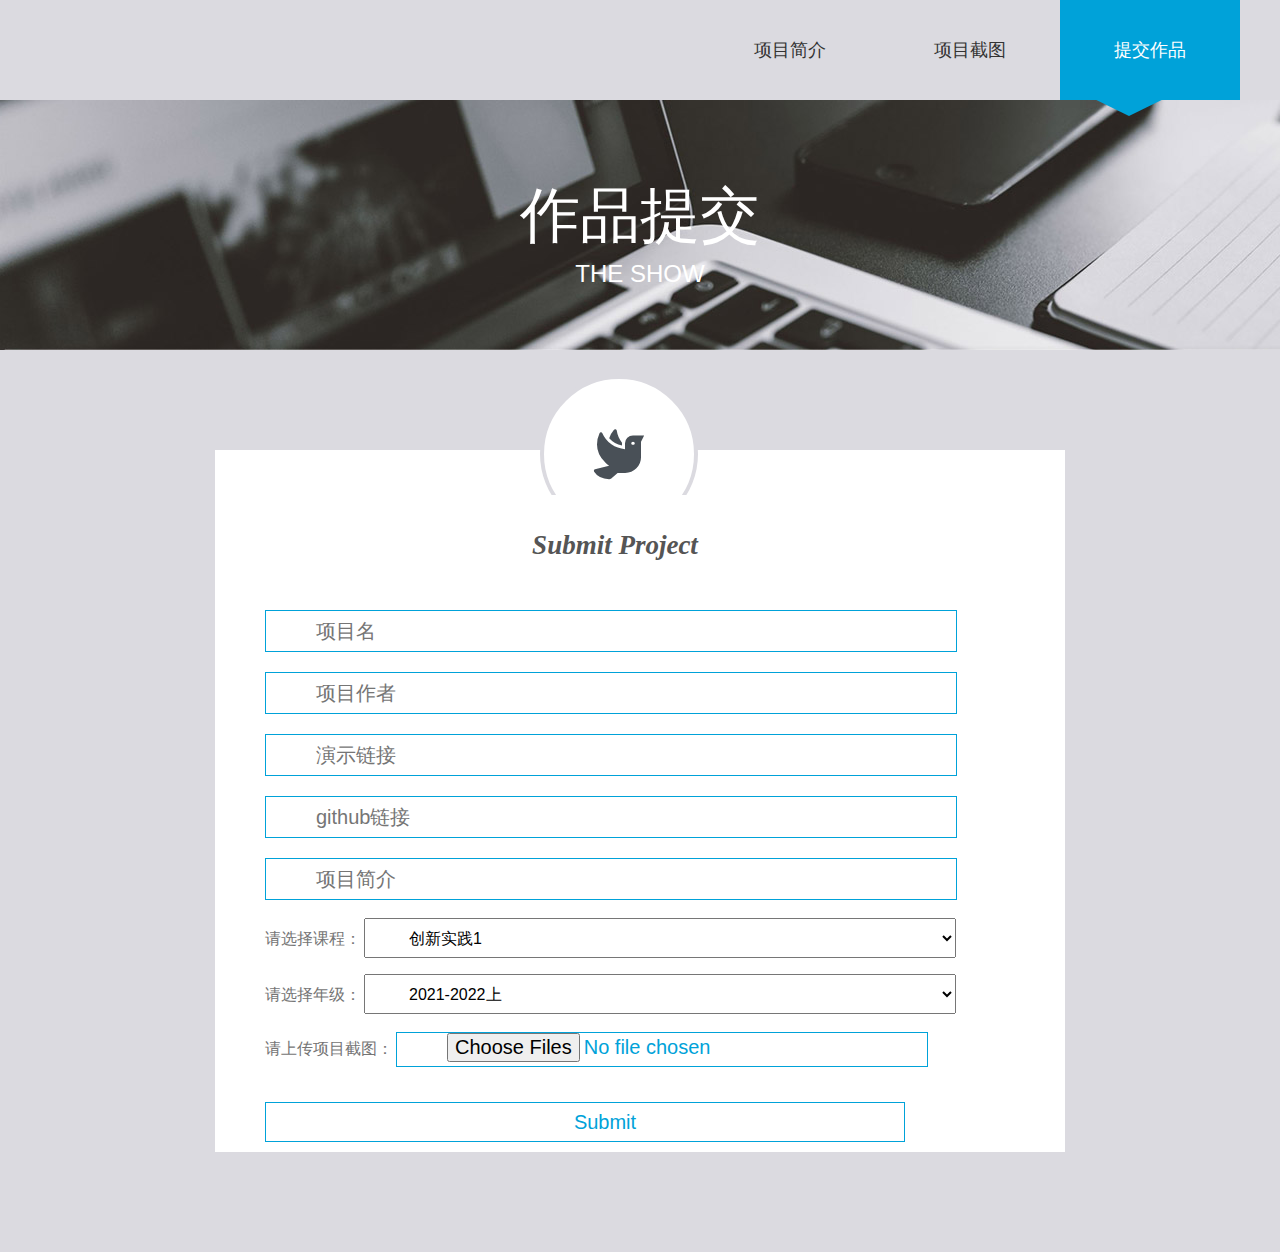
<file: contact.html>
<!DOCTYPE html>
<html lang="en">
<head>
    <meta charset="UTF-8">
    <meta http-equiv="X-UA-Compatible" content="IE=edge">
    <meta name="viewport" content="width=device-width, initial-scale=1.0">
    <title>Document</title>
    <link rel="stylesheet" href="./css/main.css">
    <link rel="stylesheet" href="./css/font awesome/css/all.css">
    <link rel="stylesheet" href="./css/contact.css">
    <title>作品展示</title>
</head>
<body>
    <div id="header">
        <div class="widthBox">
         <div class="headerBox">
           <!-- logo -->
          <ul class="Nav">
            <li><a  href="index.html">项目简介</a></li>
            <li><a href="works.html">项目截图</a></li>
            <!-- 提交页面 -->
            <li><a class="active" href="#">提交作品</a><i class="down"></i></li>
          </ul>
         </div>
        </div>
    </div>
    <div class="workbanner"><h1>作品提交</h1><p>THE&nbsp;SHOW</p></div>
    <form id="contact">
        <div class="logo"><i class="fas fa-dove logo-icon"></i></div>
        <h2 class="topic">Submit Project</h2>
        <input type="text"  placeholder="项目名" required name="projectName">
        <input type="text"  placeholder="项目作者" required name="members">
        <input type="text"  placeholder="演示链接" required name="showherf">
        <input type="text"  placeholder="github链接" required name="githubherf">
        <input type="text"  placeholder="项目简介" required name="briefintro">
        <br>
        <label for="course">请选择课程：</label>
        <select name="course" id="course">
            <option value="1">创新实践1</option>
            <option value="2">创新实践2</option>
            <option value="3">创新实践3</option>
            <option value="3">创新实践4</option>
        </select>
        <br>
        <label for="grade">请选择年级：</label>
        <select name="grade" id="grade">
            <option value="1">2021-2022上</option>
            <option value="2">2021-2022下</option>
            <option value="3">2022-2023上</option>
            <option value="3">2022-2023下</option>
        </select>
        <br>
        <label for="file-input">请上传项目截图：</label>
        <input type="file" id="file-input" data-t="file" name="fileContent" multiple="multiple" />
        
        <!-- <img src="" id="showImg"> -->
        <div class="img-wrapper clearfix"></div>
        <br> 
        <input type="submit" id="contact-submit">
    </form>
    <script src="./js/jquery-1.10.2.min.js"></script>
    <script>
        document.querySelector('#file-input').addEventListener('change', function(e) {
        let files = e.target.files;
        let wrapper = document.querySelector(".img-wrapper");
        wrapper.innerHTML = "";
        for(let i = 0;i < files.length;i++){
            let img = document.createElement("img");
            img.className = "showImg";
            let reader = new FileReader();
            reader.readAsDataURL(files[i]);
            reader.onload = function(e) {
                img.src = e.target.result
            }
            wrapper.appendChild(img);
        }
        })
    </script>
</body>
</html>
</file>
<file: css/main.css>
@charset "utf-8";
/* CSS Document */
body,ul,ol,li,p,h1,h2,h3,h4,h5,h6,form,fieldset,table,td,img,div,dl,dt,dd,input {margin:0px;padding:0; }
body {
	font-size:12px;}
img{
	border:none;}
li{
	list-style:none;}
input,select,textarea{
	outline:none;}
textarea {
	resize:none;}
a {
	text-decoration:none;color:#333;}
/* 清浮动 */
.clearfix:after {
	content:"";display:block; clear:both;}
.clearfix{
	zoom:1;}
.fl {
	float:left;}
.rl {
	float:right;}


/*网页内容宽度*/
.widthBox {
	width:1200px;
	margin:0 auto;
	}
/*页头*/
.headerBox {
	 height:100px;
	}
.headerBox .logo{
	float:left;
	 padding-top:22px;
	}
.headerBox .Nav {
	float:right;
	
	}
.headerBox li{
	position:relative;
	}
.headerBox .Nav li{
	float:left;
	}
.headerBox .Nav li .active {
	background-color:#00a2d9;
	color:#FFF;	
	}
.headerBox .Nav li .down {
	display:block;
	width:72px;
	height:16px;
	background:url(../images/down.png);
	position:absolute;
	left:33px;
	z-index:3;
	}
.headerBox .Nav li a {
	display:block;
	padding:38px 54px;
	font-family:"微软雅黑";
	font-size:18px;
	}
#courseBox{
	display:block;
	padding:38px 54px;
	font-family:"微软雅黑";
	font-size:18px;

}
.course{
	z-index: 5;
}
#semesterBox{
	display:block;
	padding:38px 54px;
	font-family:"微软雅黑";
	font-size:18px;
}
#downListCourse{
	border: 1px solid #c5c5c5;
	width: 90px;
	margin-left: 5px;
	display: none;
}
#downSemesterList{
	border: 1px solid #c5c5c5;
	width: 90px;
	margin-left: 5px;
	display: none;
}
#downListCourse ul{
	padding: 0;
	margin: 0;

}
#downSemesterList ul{
	padding: 0;
	margin: 0;
}
#downListCourse ul li{
	list-style: none;
	font-size: 14px;
	border-bottom: 1px dashed #c5c5c5;
	text-align: center;
	height: 25px;
	width: 140px;
	line-height: 25px;
	color: black;
	background-color: 240,239,245;
	cursor: pointer;
}
#downSemesterList ul li{
	list-style: none;
	font-size: 14px;
	width: 130px;
	border-bottom: 1px dashed #c5c5c5;
	text-align: center;
	height: 25px;
	line-height: 25px;
	color: black;
	background-color: 240,239,245;
	cursor: pointer;
}
.Nav{
	z-index: 1000;
	position: relative;
}

.headerBox .Nav li a:hover,.headerBox .Nav li a:active {
	background-color:#00a2d9;
	color:#FFF;
	}
	#courseBox:hover,#courseBox:active{
		background-color:#00a2d9;
	color:#FFF;
	}
	#semesterBox:hover,#semesterBox:active{
		background-color:#00a2d9;
	color:#FFF;
	}
/*banner*/	
.banner {
	width:100%;
	height:903px;
	position: relative;
	background:url(../images/banner_bg.jpg) no-repeat;
	}
.Ban_tex {
	padding:72px 140px 0 0 ;
	}
.year {
	position:relative;
	left:-15px;
	}
.miantext {
	padding-top:24px;
	padding-bottom:10px;
	}
.smtext {
   padding-bottom:145px;
}
.smtext01 {
	padding-bottom:50px;
	}
.smtext01  {
	display:inline-block;
	
	}


.content{z-index: 0;}

	



.Showcontent {
	margin-top:10px;
	width:1220px;
	margin-bottom:75px;
	}
.Showcontent li {
	position:relative;
	 text-align:center;
	 float:left;
	 padding-bottom:10px;
	 margin-bottom:15px;
	 margin-right:20px;
	 transition: all .3s ease-out;
    -o-transition: all .3s ease-out;
    -moz-transition: all .3s ease-out;
    -webkit-transition: all .3s ease-out;
    -ms-transition: all .3s ease-out;
	}
.Showcontent li:hover {
	z-index: 2;
    box-shadow: 1px 1px 10px #aaa;
    -o-box-shadow: 1px 1px 10px #aaa;
    -moz-box-shadow: 1px 1px 10px #aaa;
    -webkit-box-shadow: 1px 1px 10px #aaa;
    -ms-box-shadow: 1px 1px 10px #aaa;
    transform: scale(1.02);
    -o-transform: scale(1.02);
    -webkit-transform: scale(1.02);
    -moz-transform: scale(1.02);
    -ms-transform: scale(1.02);
    transition: all .3s ease-in;
    -o-transition: all .3s ease-in;
    -moz-transition: all .3s ease-in;
    -webkit-transition: all .3s ease-in;
    -ms-transition: all .3s ease-in;
	color:#ef7e8d;
	}
.Showcontent li p {
	font-family:"微软雅黑";
	font-size:20px;
	line-height:40px;
	}
.Showcontent li span {
	font-family:Arial, Helvetica, sans-serif;
	font-size:16px;
	}
.Showcontent .last{
	padding-right:0;
	}
#footer {
	width:100%;
	background-color:#1b1b1b;
	}
.FooterBox div {
	float:left;
	}
.FooterBox {
	padding-top:50px;
	}

.Fo_link {
	font-family:"微软雅黑";
	font-size:14px;
	margin:0px 120px 0 68px;
	_margin-left:34px;
	}
.Fo_link li {
	margin-bottom:14px;
	width:200px;
	text-align:center;
	}
.Fo_link a ,.Fo_link span {
	color:#FFF;
	display:block;
	padding:7px 30px;
		}
.Fo_link a:hover,.Fo_link a:active,.Fo_link span:hover{
	background:#FFF;
	color:#000;
	cursor:pointer;
	}
.Fo_contact {
	color:#FFF;
	
	_width:205px;
	}

.Fo_mail {
	color:#FFF;	

	}

.Fo_mail p{

		font-size: 20px;
		}
.Inputmian {
	font-size:0;
	}
.Inputmian input,.Inputmiantext textarea,  .btn input{
	display:inline-block;

	margin-right:16px;
	background-image:none;
	background-color:#1b1b1b;
	color:#FFF;
	text-indent:10px;
	font-family:"Microsoft YaHei UI", "Microsoft YaHei UI Light","微软雅黑";
	border:1px solid #FFF;
	line-height:38px;
	}
.btn input:hover{
   cursor:pointer;
	}
.Inputmian input {
    margin-top: 10px;
    width:150px;
	height:40px;
	line-height:30px;
	}
.Inputmiantext {
	margin:10px 0;
	
	}
.Inputmiantext	textarea{
	margin:0;
	width:482px;
	
	/*width:472px\0\9;*/
	*width:488px;
	width:486px\0;
	height:100px;
	text-align:left;
	color:#FFF;
	line-height:20px;
	overflow:hidden;
	padding:10px 0;
		}
 .btn input {
	width:150px;
	height:40px;
	color:#FFF;
	text-align:center;
	padding-right: 10px;
	
	}
.btn input:hover,.btn input:active{
	color:#000;
	background-color:rgb(129, 37, 109)
	}
/*作品*/
#content {text-align:left;}
.workbanner{
	width:100%;
	height:250px;
	
	text-align:center;
	color:#FFF;
	}
.workbanner{
	background:url(../images/workbanner.jpg) no-repeat;
	}
.workbanner h1 {
	font:60px  "Microsoft YaHei UI", "Microsoft YaHei UI Light","微软雅黑";
	/*font-weight:bold;*/
	padding-top:76px;
	}	
.workbanner p{
	font:24px Arial, Helvetica, sans-serif;
	line-height:34px;
	}	
input {
	background:none;
	border:1px solid #00a2d9;
	text-indent:10px;
	font:20px Arial, Helvetica, sans-serif;
	color:#00a2d9;
	height:38px;
    width:100%;
	margin:10px 0;
	line-height:37px;
	*text-indent:0;
	*padding-left:10px;
	*width:678px;
	}
 
 input{
	background:none;
	border:1px solid #00a2d9;
	text-indent:10px;
	font:20px Arial, Helvetica, sans-serif;
	color: #00a2d9;
	height:38px;
    width:160px;
	margin-bottom:10px ;
	padding-right:10px;	
	
	}
  input:hover,.SenBox  input:active{
	background-color:#00a2d9;
	color:#FFF;
	cursor:pointer;
	}

	
/*动画*/
.animated {
  -webkit-animation-duration: 1s;
  animation-duration: 1s;
  -webkit-animation-fill-mode: both;
  animation-fill-mode: both;
}


.animated.infinite {
  -webkit-animation-iteration-count: infinite;
  animation-iteration-count: infinite;
}
.animated.infinite {
  -webkit-animation-iteration-count: infinite;
  animation-iteration-count: infinite;
}
.animated .bounceIn
 {
  -webkit-animation-duration: .1s;
  animation-duration: .1s;
}
@-webkit-keyframes fadeInLeft {
  from {
    opacity: 0;
    -webkit-transform: translate3d(-100%, 0, 0);
    transform: translate3d(-100%, 0, 0);
  }
  to {
    opacity: 1;
    -webkit-transform: none;
    transform: none;
  }
}

@keyframes fadeInLeft {
  from {
    opacity: 0;
    -webkit-transform: translate3d(-100%, 0, 0);
    transform: translate3d(-100%, 0, 0);
  }

  to {
    opacity: 1;
    -webkit-transform: none;
    transform: none;
  }
}

.fadeInLeft {
  -webkit-animation-name: fadeInLeft;
  animation-name: fadeInLeft;
}	
@-webkit-keyframes fadeInUp {
  from {
    opacity: 0;
    -webkit-transform: translate3d(0, 100%, 0);
    transform: translate3d(0, 100%, 0);
  }

  to {
    opacity: 1;
    -webkit-transform: none;
    transform: none;
  }
}

@keyframes fadeInUp {
  from {
    opacity: 0;
    -webkit-transform: translate3d(0, 100%, 0);
    transform: translate3d(0, 100%, 0);
  }

  to {
    opacity: 1;
    -webkit-transform: none;
    transform: none;
  }
}

.fadeInUp {
  -webkit-animation-name: fadeInUp;
  animation-name: fadeInUp;
}
@-webkit-keyframes fadeInRight {
  from {
    opacity: 0;
    -webkit-transform: translate3d(100%, 0, 0);
    transform: translate3d(100%, 0, 0);
  }

  to {
    opacity: 1;
    -webkit-transform: none;
    transform: none;
  }
}

@keyframes fadeInRight {
  from {
    opacity: 0;
    -webkit-transform: translate3d(100%, 0, 0);
    transform: translate3d(100%, 0, 0);
  }

  to {
    opacity: 1;
    -webkit-transform: none;
    transform: none;
  }
}

.fadeInRight {
  -webkit-animation-name: fadeInRight;
  animation-name: fadeInRight;
}
@-webkit-keyframes zoomIn {
  from {
    opacity: 0;
    -webkit-transform: scale3d(.3, .3, .3);
    transform: scale3d(.3, .3, .3);
  }

  50% {
    opacity: 1;
  }
}

@keyframes zoomIn {
  from {
    opacity: 0;
    -webkit-transform: scale3d(.3, .3, .3);
    transform: scale3d(.3, .3, .3);
  }

  50% {
    opacity: 1;
  }
}

.zoomIn {
  -webkit-animation-name: zoomIn;
  animation-name: zoomIn;
}
@-webkit-keyframes rotateIn {
  from {
    -webkit-transform-origin: center;
    transform-origin: center;
    -webkit-transform: rotate3d(0, 0, 1, -360deg);
    transform: rotate3d(0, 0, 1, -360deg);
    
  }

  to {
    -webkit-transform-origin: center;
    transform-origin: center;
    -webkit-transform: none;
    transform: none;
    
  }
}

@keyframes rotateIn {
  from {
    -webkit-transform-origin: center;
    transform-origin: center;
    -webkit-transform: rotate( -360deg);
    transform: rotate( -360deg);
    
  }

  to {
    -webkit-transform-origin: center;
    transform-origin: center;
    -webkit-transform: none;
    transform: none;
    
  }
}

.rotateIn {
  -webkit-animation-name: rotateIn;
  animation-name: rotateIn;
}


#content .grade .star{
	width: 50px;
	height: 50px;
	display: block;
	line-height: 50px;
	font-size: 40px;
	text-align: center;
	/* background-color: red; */
	float: left;
}

#content .grade .star-text,
#content .grade .star-btn{
	display: blcok;
	height: 50px;
	float: left;
	line-height: 50px;
	font-size:20px;
	margin-left: 20px;
}
</file>
<file: css/contact.css>
.clearfix::before,
.clearfix::after{
	content: "";
	display: table;
	clear: both;
}

body{
	background-color: rgb(219, 218, 224);
}

#contact{
	width: 800px;
	/* height: 500px; */
	background-color: white;
	margin: 100px auto;
	position: relative;
	padding-top: 150px;
	padding-left: 50px;
}

#contact .logo{
	width: 150px;
	height: 150px;
	background-color: white;
	border-radius: 50%;
	border: 4px solid rgb(219, 218, 224);
	position: absolute;
	left: 325px;
	top: -75px;
}

#contact .logo .logo-icon{
	display: block;
	width: 50px;
	height: 50px;
	font-size: 50px;
	color: rgb(73, 80, 87);
	margin-top: 50px;
	margin-left: 50px;
	animation: bird 1.2s alternate infinite linear;
}

#contact .topic{
	width: 200px;
	height: 100px;
	background-color: white;
	color: rgb(85, 85, 85);
	position: absolute;
	left: 300px;
	top: 45px;
	font-size:27px;
	line-height: 100px;
	text-align: center;
	font-family:cursive;
	font-style: italic;
	font-weight: 800;
}

#contact input:not(#file-input),#contact select{
	display: blcok;
	width: 80%;
	padding-left: 40px;
	height: 40px;
}

#contact #file-input{
	display: blcok;
	width: 60%;
	padding-left: 40px;
	height: 33px;
}


.img-wrapper{
	/* height: 200px; */
	width: 750px;
	/* background-color: blue; */
}

.showImg{
	display: block;
	width: 198px;
	height: 198px;
	float: left;
	border: 1px dotted grey;
}

#contact select{
	margin: 8px 0;
	font-size: 16px;
	width: 74%;
}

#contact label{
	font-size: 16px;
	color: rgb(117, 117, 117);
}


@keyframes bird {
	from{ 
		margin-top: 44px;
	}
	to{
		margin-top: 56px;
	}
}
</file>
